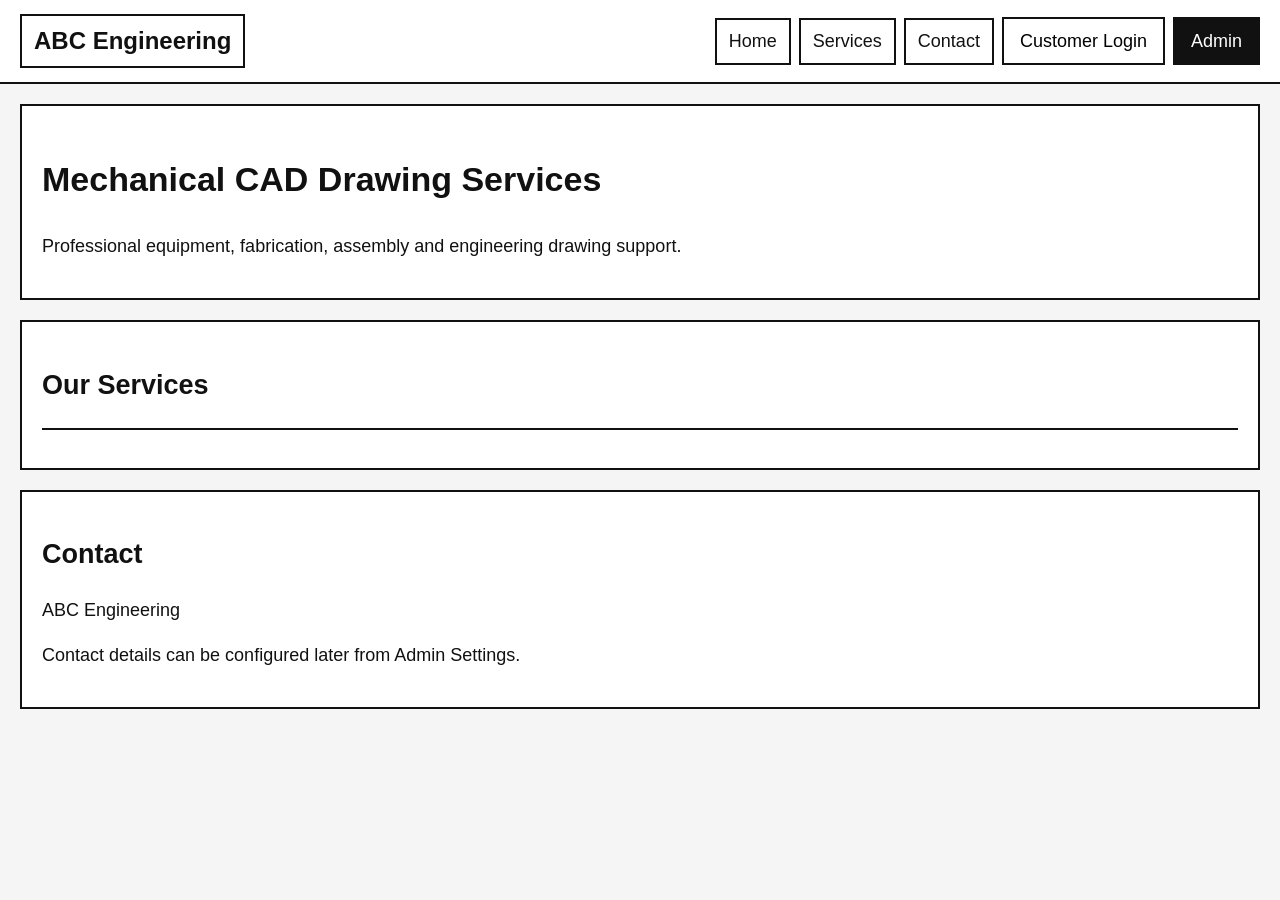
<file: index.html>
<!doctype html>
<html lang="en">
<head>
  <meta charset="utf-8">
  <meta name="viewport" content="width=device-width,initial-scale=1">
  <title>ABC Engineering | CAD Services</title>
  <link rel="stylesheet" href="style.css">
</head>
<body>
<header class="site-header">
  <div class="brand">ABC Engineering</div>
  <nav>
    <a href="#home">Home</a><a href="#services">Services</a><a href="#contact">Contact</a>
    <button class="btn" onclick="showLogin('customer')">Customer Login</button>
    <button class="btn btn-dark" onclick="showLogin('admin')">Admin</button>
  </nav>
</header>

<main>
<section id="home" class="hero panel">
  <h1>Mechanical CAD Drawing Services</h1>
  <p>Professional equipment, fabrication, assembly and engineering drawing support.</p>
</section>

<section id="services" class="panel">
  <div class="section-title"><h2>Our Services</h2></div>
  <div id="publicServices" class="grid"></div>
</section>

<section id="contact" class="panel">
  <h2>Contact</h2>
  <p>ABC Engineering</p>
  <p>Contact details can be configured later from Admin Settings.</p>
</section>
</main>

<div id="loginModal" class="modal hidden">
  <div class="modal-box">
    <button class="close" onclick="hideLogin()">×</button>
    <h2 id="loginTitle">Customer Login</h2>
    <form id="loginForm">
      <label>Email</label>
      <input id="loginEmail" type="email" required>
      <label>4-Digit Access Number</label>
      <input id="loginAccess" inputmode="numeric" maxlength="4" pattern="[0-9]{4}" required>
      <button class="btn btn-primary full" type="submit">LOGIN</button>
    </form>
    <p id="loginMessage" class="message"></p>
  </div>
</div>
<script src="app.js"></script>
</body>
</html>
</file>
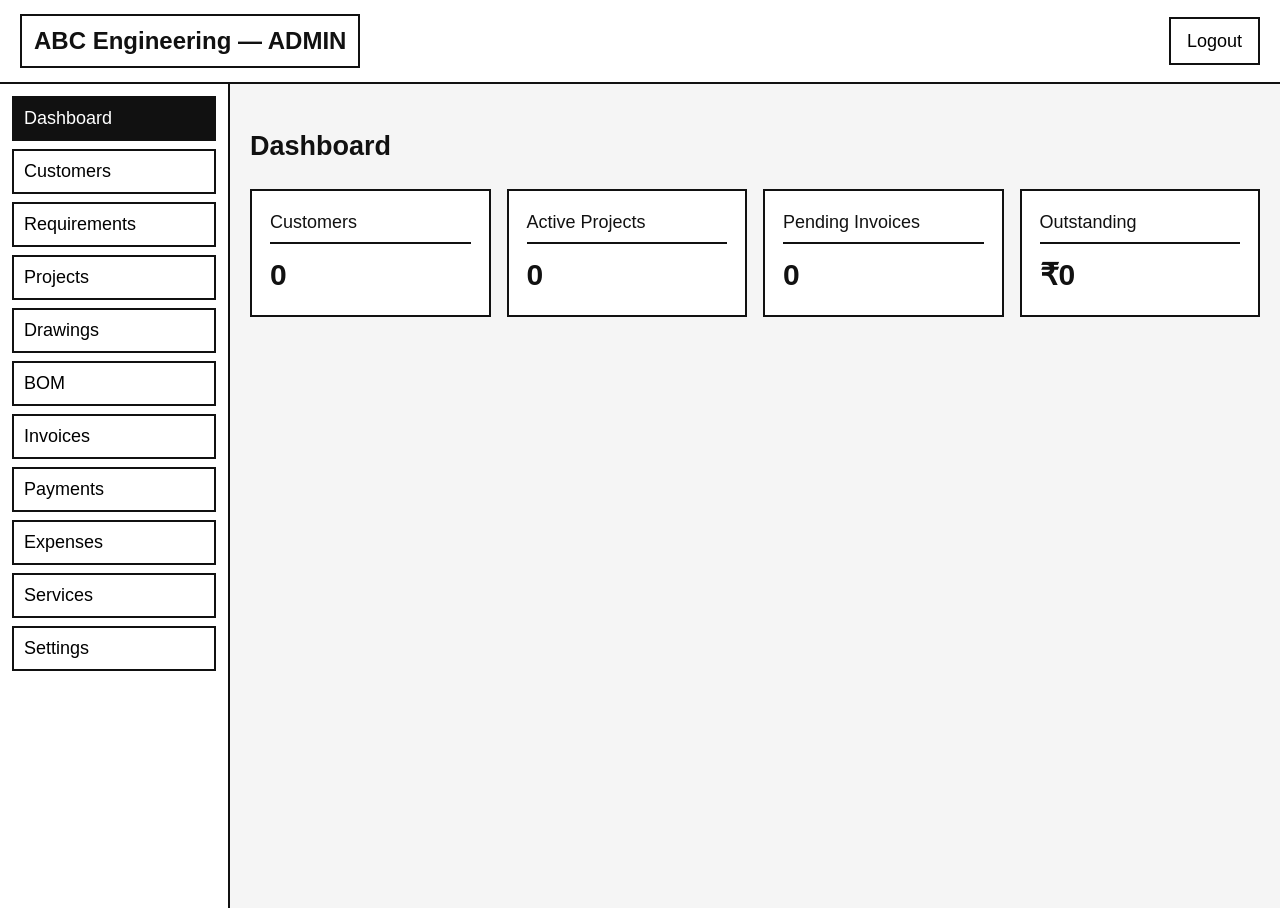
<file: admin.html>
<!doctype html>
<html lang="en">
<head>
<meta charset="utf-8"><meta name="viewport" content="width=device-width,initial-scale=1">
<title>ABC Engineering | Admin</title><link rel="stylesheet" href="style.css">
</head>
<body>
<header class="topbar"><div class="brand">ABC Engineering — ADMIN</div><button class="btn" onclick="logout()">Logout</button></header>
<div class="layout">
<aside class="sidebar">
<button class="nav-btn active" data-screen="dashboard">Dashboard</button>
<button class="nav-btn" data-screen="customers">Customers</button>
<button class="nav-btn" data-screen="requirements">Requirements</button>
<button class="nav-btn" data-screen="projects">Projects</button>
<button class="nav-btn" data-screen="drawings">Drawings</button>
<button class="nav-btn" data-screen="bom">BOM</button>
<button class="nav-btn" data-screen="invoices">Invoices</button>
<button class="nav-btn" data-screen="payments">Payments</button>
<button class="nav-btn" data-screen="expenses">Expenses</button>
<button class="nav-btn" data-screen="services">Services</button>
<button class="nav-btn" data-screen="settings">Settings</button>
</aside>

<main class="content">
<section id="dashboard" class="screen">
<h1>Dashboard</h1>
<div class="stats">
<div class="stat"><span>Customers</span><strong id="statCustomers">0</strong></div>
<div class="stat"><span>Active Projects</span><strong id="statProjects">0</strong></div>
<div class="stat"><span>Pending Invoices</span><strong id="statInvoices">0</strong></div>
<div class="stat"><span>Outstanding</span><strong id="statOutstanding">₹0</strong></div>
</div>
</section>

<section id="customers" class="screen hidden">
<h1>Customers</h1>
<form id="customerForm" class="panel form-grid">
<label>Customer Name<input id="cName" required></label>
<label>Company<input id="cCompany"></label>
<label>Email<input id="cEmail" type="email" required></label>
<label>4-Digit Access Number<input id="cAccess" inputmode="numeric" maxlength="4" pattern="[0-9]{4}" required></label>
<label>Mobile<input id="cMobile"></label>
<label>Status<select id="cStatus"><option>Active</option><option>Disabled</option></select></label>
<div class="form-actions"><button class="btn btn-primary">SAVE CUSTOMER</button></div>
</form>
<div id="customerTable"></div>
</section>

<section id="requirements" class="screen hidden"><h1>Requirements</h1><div class="panel"><p>Add requirements through the project workflow. This starter screen is ready for the Apps Script API.</p></div></section>
<section id="projects" class="screen hidden"><h1>Projects</h1><div class="panel"><p>Projects, equipment and customer access controls will be rendered here.</p></div></section>
<section id="drawings" class="screen hidden">
<h1>Drawings</h1>
<form id="drawingForm" class="panel form-grid">
<label>Customer<select id="dCustomer" required></select></label>
<label>Project ID<input id="dProject" required></label>
<label>Drawing Title<input id="dTitle" required></label>
<label>Revision<input id="dRevision" value="R00" required></label>
<label>Google Drive Link<input id="dDriveLink" type="url" required></label>
<label>Customer Remarks<textarea id="dRemarks"></textarea></label>
<div class="form-actions"><button class="btn btn-primary">ADD DRAWING</button></div>
</form>
<div id="drawingTable"></div>
</section>

<section id="bom" class="screen hidden">
<h1>BOM</h1>
<div class="panel"><p>Admin BOM includes cost, total cost, purchase status, vendor and internal remarks. Customer BOM will never receive those fields from the backend.</p></div>
<div id="bomTable"></div>
</section>

<section id="invoices" class="screen hidden"><h1>Invoices</h1><div class="panel"><p>Invoice creation and one-page invoice search are handled through the locked invoice workflow.</p></div></section>
<section id="payments" class="screen hidden"><h1>Payments</h1><div class="panel"><p>Record payment against an invoice. Balance and status are calculated by the backend.</p></div></section>
<section id="expenses" class="screen hidden"><h1>Expenses</h1><div class="panel"><p>Date, category, amount and remarks.</p></div></section>

<section id="services" class="screen hidden">
<h1>Public Services</h1>
<form id="serviceForm" class="panel form-grid">
<label>Service Title<input id="sTitle" required></label>
<label>Description<textarea id="sDescription" required></textarea></label>
<label>Order<input id="sOrder" type="number" value="1"></label>
<label>Status<select id="sStatus"><option>Show</option><option>Hide</option></select></label>
<div class="form-actions"><button class="btn btn-primary">ADD SERVICE</button></div>
</form>
<div id="serviceTable"></div>
</section>

<section id="settings" class="screen hidden">
<h1>Settings</h1>
<form id="settingsForm" class="panel form-grid">
<label>Business Name<input id="setBusiness" value="ABC Engineering"></label>
<label>Communication Email<input id="setEmail" type="email"></label>
<label>Sender Name<input id="setSender"></label>
<label>Invoice Prefix<input id="setInvoicePrefix" value="INV"></label>
<div class="form-actions"><button class="btn btn-primary">SAVE SETTINGS</button></div>
</form>
</section>
</main></div>
<script src="app.js"></script>
<script>initAdmin();</script>
</body>
</html>
</file>
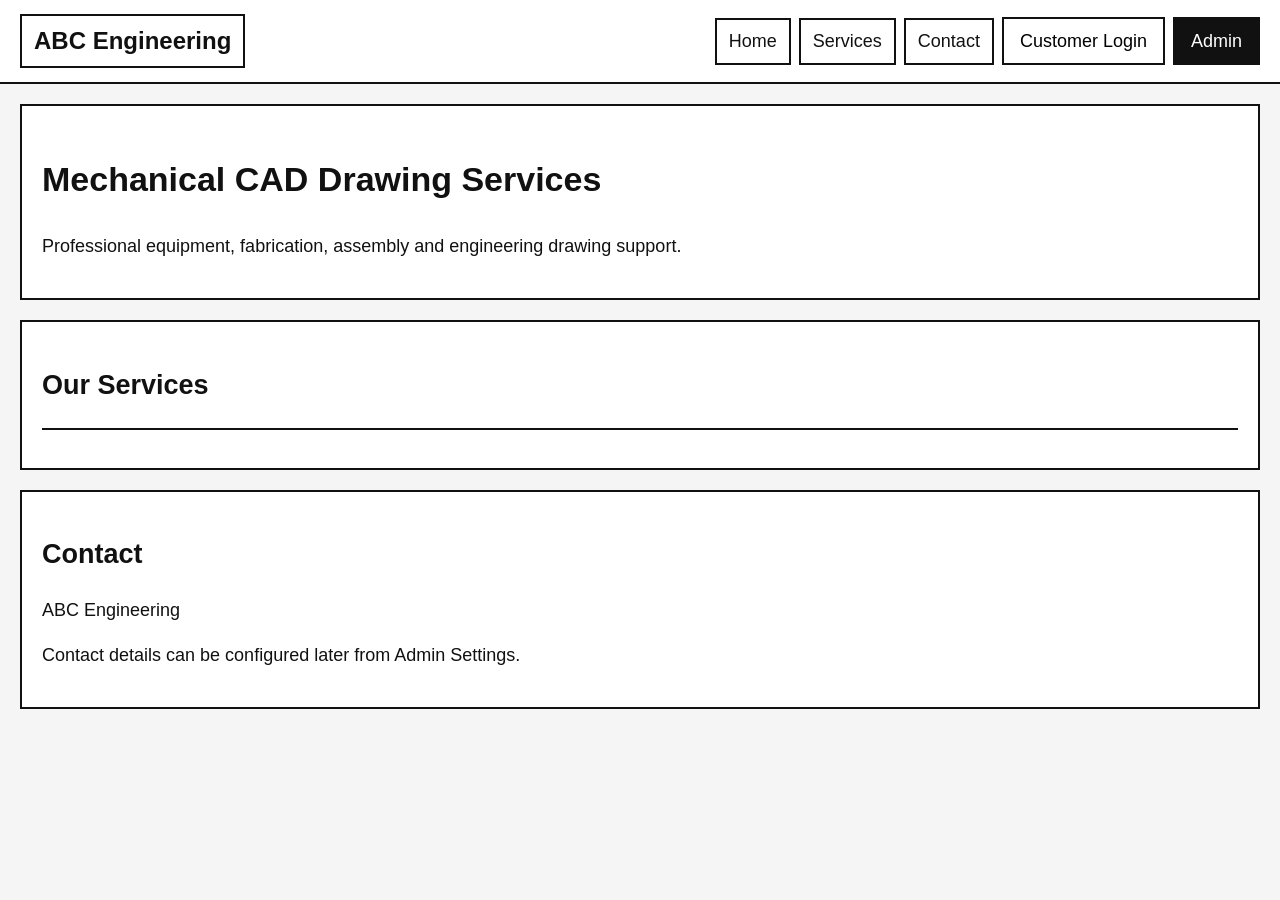
<file: customer.html>
<!doctype html>
<html lang="en">
<head><meta charset="utf-8"><meta name="viewport" content="width=device-width,initial-scale=1">
<title>ABC Engineering | Customer Portal</title><link rel="stylesheet" href="style.css"></head>
<body>
<header class="topbar"><div class="brand">ABC Engineering — CUSTOMER</div><button class="btn" onclick="logout()">Logout</button></header>
<main class="content customer-content">
<section class="panel"><h1 id="customerWelcome">My Projects</h1><p id="customerStatus"></p></section>
<section id="customerProjects" class="grid"></section>
</main>
<script src="app.js"></script><script>initCustomer();</script>
</body>
</html>
</file>
<file: style.css>
*{box-sizing:border-box}html{scroll-behavior:smooth}body{margin:0;font-family:Arial,sans-serif;font-size:18px;line-height:1.5;background:#f5f5f5;color:#111}.site-header,.topbar{border-bottom:2px solid #111;background:#fff;padding:14px 20px;display:flex;align-items:center;justify-content:space-between;gap:16px}.brand{font-size:24px;font-weight:800;border:2px solid #111;padding:7px 12px}.site-header nav{display:flex;gap:8px;align-items:center;flex-wrap:wrap}.site-header a{color:#111;text-decoration:none;border:2px solid #111;padding:8px 12px}.hero{margin-top:20px}.panel{border:2px solid #111;background:#fff;padding:20px;margin:20px}.hero h1{font-size:34px}.section-title{border-bottom:2px solid #111;margin-bottom:18px}.btn{font-size:18px;min-height:48px;padding:8px 16px;border:2px solid #111;background:#fff;cursor:pointer}.btn-dark{background:#111;color:#fff}.btn-primary{background:#111;color:#fff}.full{width:100%}.grid{display:grid;grid-template-columns:repeat(auto-fit,minmax(260px,1fr));gap:16px}.card,.stat{border:2px solid #111;background:#fff;padding:18px}.stat span{display:block;border-bottom:2px solid #111;padding-bottom:6px}.stat strong{font-size:30px;display:block;padding-top:8px}.stats{display:grid;grid-template-columns:repeat(auto-fit,minmax(180px,1fr));gap:16px}.layout{display:flex;min-height:calc(100vh - 76px)}.sidebar{width:230px;border-right:2px solid #111;background:#fff;padding:12px;display:flex;flex-direction:column;gap:8px}.nav-btn{font-size:18px;text-align:left;padding:10px;border:2px solid #111;background:#fff;cursor:pointer}.nav-btn.active{background:#111;color:#fff}.content{flex:1;padding:20px}.content>.screen{max-width:1250px;margin:auto}.form-grid{display:grid;grid-template-columns:repeat(2,minmax(0,1fr));gap:16px}.form-grid label{font-weight:700}.form-grid input,.form-grid select,.form-grid textarea,.modal input{display:block;width:100%;margin-top:6px;border:2px solid #111;padding:12px;font-size:19px;background:#fff}.form-grid textarea{min-height:110px;resize:vertical}.form-actions{grid-column:1/-1}.table-wrap{overflow:auto;border:2px solid #111;background:#fff;margin-top:18px}table{width:100%;border-collapse:collapse;min-width:700px}th,td{border:1.5px solid #111;padding:10px;text-align:left}th{font-weight:800;background:#eee}.modal{position:fixed;inset:0;background:rgba(0,0,0,.55);display:flex;align-items:center;justify-content:center;padding:20px}.modal-box{width:min(500px,100%);border:2px solid #111;background:#fff;padding:22px;position:relative}.close{position:absolute;right:10px;top:8px;font-size:28px;border:2px solid #111;background:#fff;cursor:pointer}.message{border:2px solid #111;padding:10px;min-height:25px}.hidden{display:none!important}.customer-content{max-width:1100px;margin:auto}.file-actions{display:flex;gap:8px;flex-wrap:wrap;margin-top:12px}.muted{color:#444}@media(max-width:800px){.site-header,.topbar{align-items:flex-start;flex-direction:column}.layout{display:block}.sidebar{width:auto;border-right:0;border-bottom:2px solid #111;display:grid;grid-template-columns:repeat(2,1fr)}.content{padding:8px}.panel{margin:10px;padding:14px}.form-grid{grid-template-columns:1fr}.hero h1{font-size:28px}.site-header nav{width:100%}.site-header nav>*{flex:1;text-align:center}.brand{font-size:21px}}
</file>
